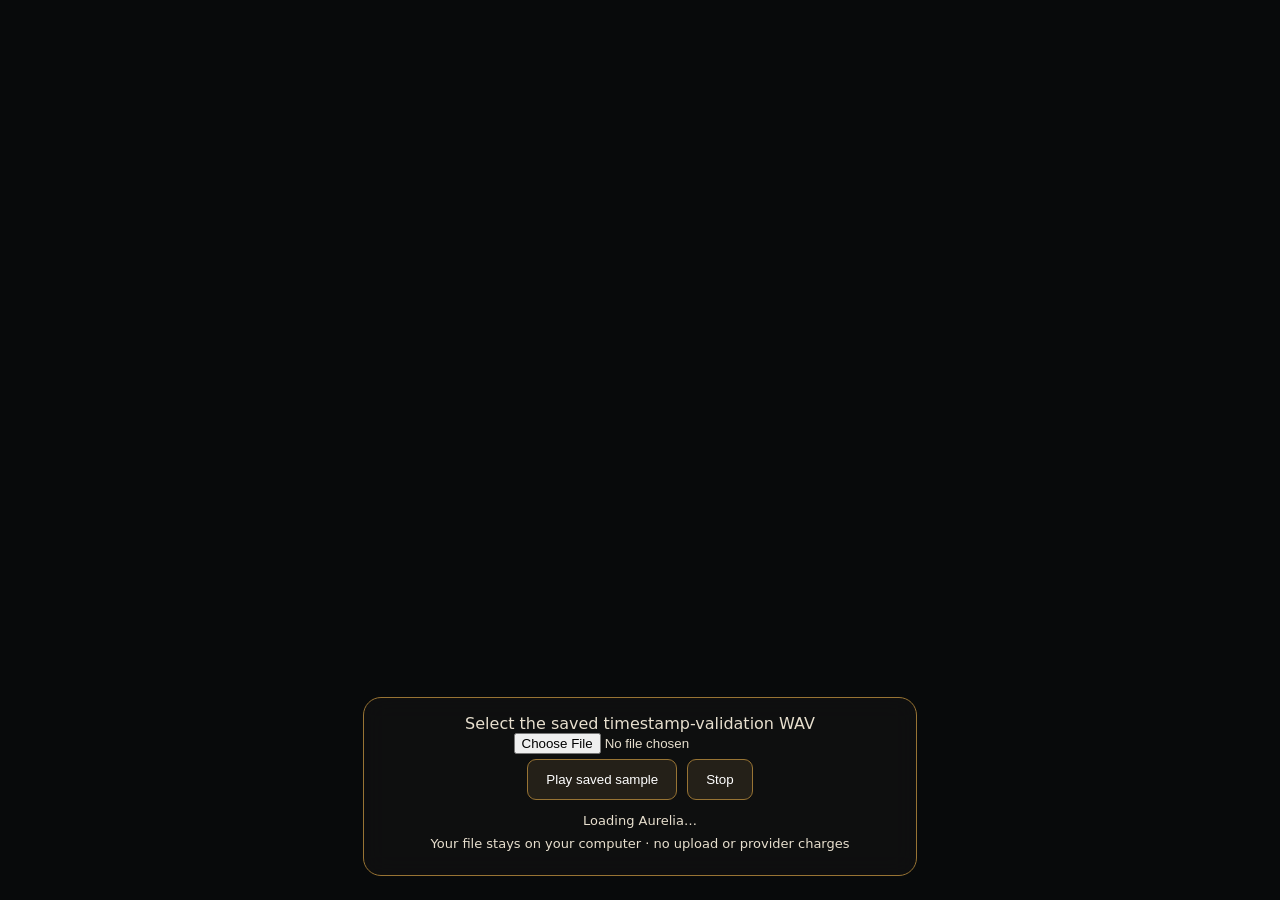
<file: stage9/review/index.html>
<!doctype html><html><head><meta charset="utf-8"><meta name="viewport" content="width=device-width,initial-scale=1"><title>Aurelia — saved speech review</title><style>body{margin:0;background:#080a0b;color:#e7dfce;font:16px system-ui}iframe{position:fixed;inset:0;width:100%;height:100%;border:0}.controls{position:fixed;bottom:24px;left:50%;transform:translateX(-50%);width:min(90%,520px);text-align:center;background:#111c;padding:16px;border:1px solid #987434;border-radius:18px;backdrop-filter:blur(12px)}button{padding:12px 18px;background:#242018;color:#fff;border:1px solid #987434;border-radius:9px;margin:5px}p{margin:8px;font-size:13px}</style></head><body><iframe id="primeAvatar" allow="autoplay"></iframe><div class="controls"><label>Select the saved timestamp-validation WAV <input id="file" type="file" accept="audio/wav,.wav"></label><br><button id="play" disabled>Play saved sample</button><button id="stop">Stop</button><p id="status">Loading Aurelia…</p><p>Your file stays on your computer · no upload or provider charges</p></div><script type="module" src="review.mjs"></script></body></html>
</file>
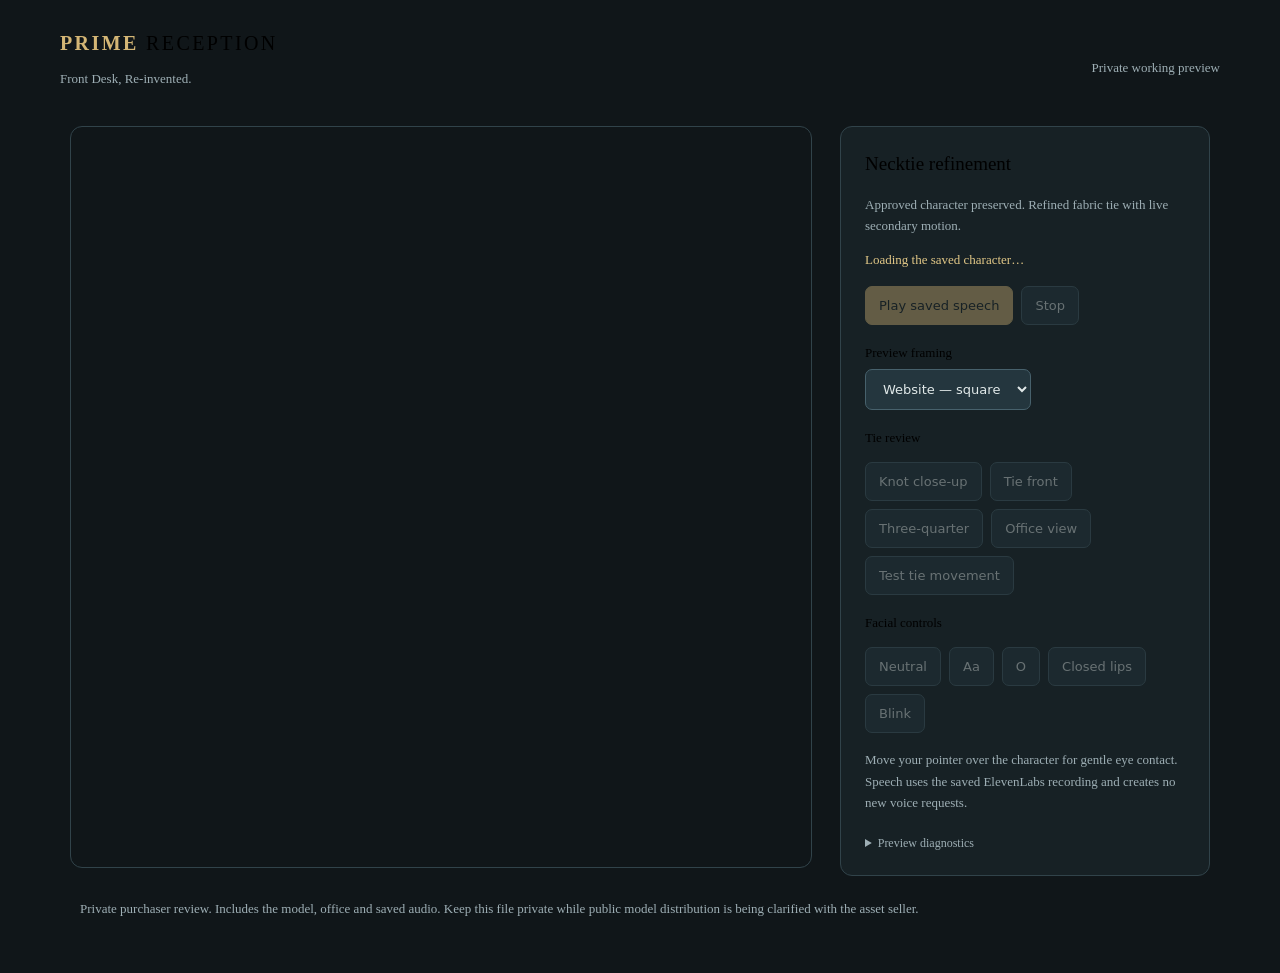
<file: stage9/avatar/native-review-template.html>
<!doctype html><html lang="en"><head><meta charset="utf-8"><meta name="viewport" content="width=device-width,initial-scale=1"><title>Prime Reception · Native character review</title>
<style>__STUDIO_CSS__
html,body{height:auto;min-height:100%;overflow:auto;background:#101619}body{padding:24px}header{max-width:1160px;margin:0 auto 24px;display:flex;justify-content:space-between;gap:16px;align-items:center}h1{font-size:20px;font-weight:500;letter-spacing:.12em;margin:0}h1 b{color:#d4b675}header p,.help,footer{color:#9eafb5;font-size:13px;line-height:1.65}.layout{display:flex;justify-content:center;align-items:flex-start;gap:28px;flex-wrap:wrap}#frame{width:740px;height:740px;max-width:100%;position:relative;overflow:hidden;border-radius:12px;border:1px solid #31434a}#stage{position:absolute;inset:0}aside{width:320px;padding:24px;border:1px solid #31434a;border-radius:12px;background:#172125}h2{font-size:19px;line-height:1.4;font-weight:500;margin-top:0}.row{display:flex;flex-wrap:wrap;gap:8px;margin:16px 0}button,select{background:#24363e;color:#e1e9e9;border:1px solid #47616c;border-radius:7px;padding:11px 13px;font:13px system-ui;cursor:pointer}button:disabled{opacity:.4;cursor:default}button:focus-visible,select:focus-visible{outline:2px solid #d4b675;outline-offset:3px}#play{background:#d4b675;border-color:#d4b675;color:#182126}label{display:block;margin:20px 0 8px;font-size:13px}#status{font-size:13px;color:#e2c887;line-height:1.6}#transcript{font-size:13px;line-height:1.65;color:#d4dfe2}details{font-size:12px;color:#9eafb5;margin-top:22px}pre{font-size:10px;white-space:pre-wrap;word-break:break-word}footer{max-width:1120px;margin:22px auto}@media(max-width:720px){body{padding:12px}header{align-items:flex-start}#frame{height:560px}aside{width:100%}}
</style></head><body><header><div><h1><b>PRIME</b> RECEPTION</h1><p>Front Desk, Re-invented.</p></div><p>Private working preview</p></header><div class="layout"><section id="frame"><main id="stage" aria-label="Prime Reception native character"></main></section><aside><h2>Necktie refinement</h2><p class="help">Approved character preserved. Refined fabric tie with live secondary motion.</p><p id="status" role="status">Loading the saved character…</p><div class="row"><button id="play" disabled>Play saved speech</button><button id="stop" disabled>Stop</button></div><p id="transcript"></p><label for="viewport">Preview framing</label><select id="viewport"><option value="740x740">Website — square</option><option value="420x650">Portrait</option><option value="960x650">Wide</option></select><label>Tie review</label><div class="row"><button data-tie-view="knot" disabled>Knot close-up</button><button data-tie-view="front" disabled>Tie front</button><button data-tie-view="quarter" disabled>Three-quarter</button><button data-tie-view="office" disabled>Office view</button><button id="tie-test" disabled>Test tie movement</button></div><label>Facial controls</label><div class="row"><button data-pose="" disabled>Neutral</button><button data-pose="aa" disabled>Aa</button><button data-pose="O" disabled>O</button><button data-pose="PP" disabled>Closed lips</button><button id="blink" disabled>Blink</button></div><p class="help">Move your pointer over the character for gentle eye contact. Speech uses the saved ElevenLabs recording and creates no new voice requests.</p><details><summary>Preview diagnostics</summary><pre id="metrics"></pre></details></aside></div><footer>Private purchaser review. Includes the model, office and saved audio. Keep this file private while public model distribution is being clarified with the asset seller.</footer><script type="application/json" id="private-assets">__PRIVATE_ASSETS__</script><script>__BUNDLE__</script></body></html>
</file>
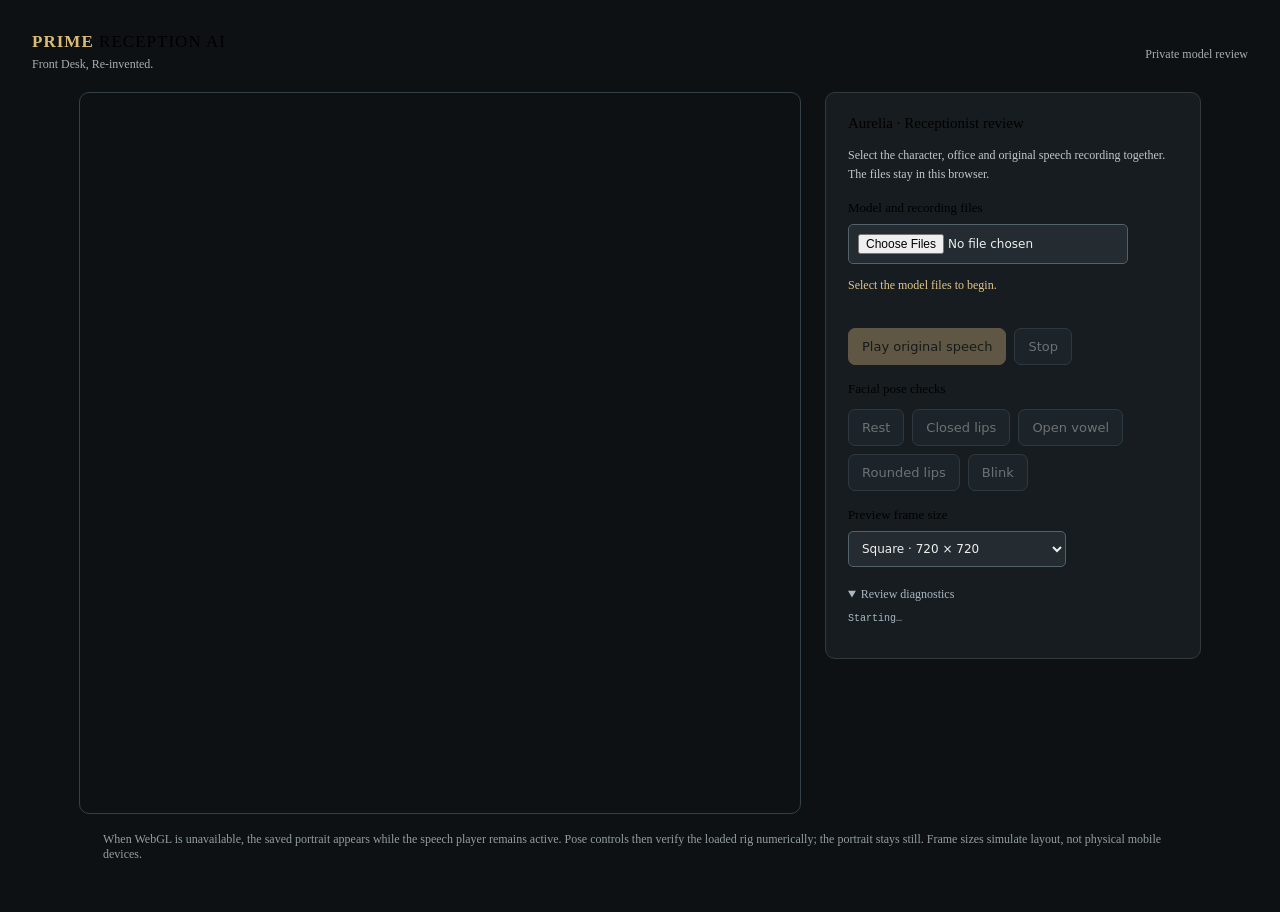
<file: stage9/avatar/studio-review-template.html>
<!doctype html><html lang="en"><head><meta charset="utf-8"><meta name="viewport" content="width=device-width,initial-scale=1"><title>Prime Reception · Final model review</title>
<style>__STUDIO_CSS__
html,body{height:auto;min-height:100%;overflow:auto;background:#0e1113}body{padding:24px}header{max-width:1280px;margin:0 auto 20px;display:flex;align-items:center;justify-content:space-between;gap:20px}h1{font-size:17px;font-weight:500;letter-spacing:.06em;margin:0}h1 b{color:#d8bc77}header p{font-size:12px;color:#a6afb2;margin:5px 0 0}.layout{display:flex;align-items:flex-start;justify-content:center;gap:24px;flex-wrap:wrap}#frame{position:relative;max-width:100%;width:720px;height:720px;overflow:hidden;border:1px solid #324148;border-radius:10px}#stage{position:absolute;inset:0}aside{width:330px;max-width:100%;background:#171c20;border:1px solid #323a3e;border-radius:10px;padding:22px}h2{font-size:15px;font-weight:500;margin:0 0 14px}label{font-size:13px;display:block;margin:16px 0 8px}input,select{display:block;max-width:100%;color:#eee;background:#242c31;border:1px solid #536169;border-radius:5px;padding:9px;font:12px system-ui}button{color:#eee;background:#253238;border:1px solid #51666f;border-radius:7px;padding:10px 13px;font:13px system-ui;cursor:pointer}button:disabled{opacity:.4;cursor:default}button:focus-visible,select:focus-visible,input:focus-visible{outline:2px solid #dfbf78;outline-offset:3px}.row{display:flex;gap:8px;flex-wrap:wrap;margin:12px 0}#play{background:#cbb078;color:#171512;border-color:#cbb078}#status,#transcript,.help{font-size:12px;line-height:1.6;color:#c0c9cd}#status{min-height:40px;color:#e1c78a}details{margin-top:20px;font-size:12px;color:#aab8bf}pre{white-space:pre-wrap;word-break:break-word;font-size:10px;line-height:1.4}footer{max-width:1074px;margin:18px auto;font-size:12px;color:#929ea4}@media(max-width:700px){body{padding:12px}#frame{height:540px}header{align-items:flex-start}aside{width:100%}}
</style></head><body><header><div><h1><b>PRIME</b> RECEPTION AI</h1><p>Front Desk, Re-invented.</p></div><p>Private model review</p></header><div class="layout"><section id="frame"><main id="stage" aria-label="Aurelia model preview"></main></section><aside><h2>Aurelia · Receptionist review</h2><p class="help">Select the character, office and original speech recording together. The files stay in this browser.</p><label for="files">Model and recording files</label><input id="files" type="file" accept=".glb,.wav" multiple><p id="status" role="status">Select the model files to begin.</p><div class="row"><button id="play" disabled>Play original speech</button><button id="stop" disabled>Stop</button></div><p id="transcript"></p><label>Facial pose checks</label><div class="row"><button data-motion data-pose="" disabled>Rest</button><button data-motion data-pose="PP" disabled>Closed lips</button><button data-motion data-pose="aa" disabled>Open vowel</button><button data-motion data-pose="O" disabled>Rounded lips</button><button data-motion id="blink" disabled>Blink</button></div><label for="viewport">Preview frame size</label><select id="viewport"><option value="720x720">Square · 720 × 720</option><option value="1024x576">Desktop · 1024 × 576</option><option value="768x700">Tablet · 768 × 700</option><option value="390x660">Phone · 390 × 660</option><option value="740x360">Phone landscape · 740 × 360</option></select><details open><summary>Review diagnostics</summary><pre id="metrics">Starting…</pre></details></aside></div><footer>When WebGL is unavailable, the saved portrait appears while the speech player remains active. Pose controls then verify the loaded rig numerically; the portrait stays still. Frame sizes simulate layout, not physical mobile devices.</footer><script>__BUNDLE__</script></body></html>
</file>
